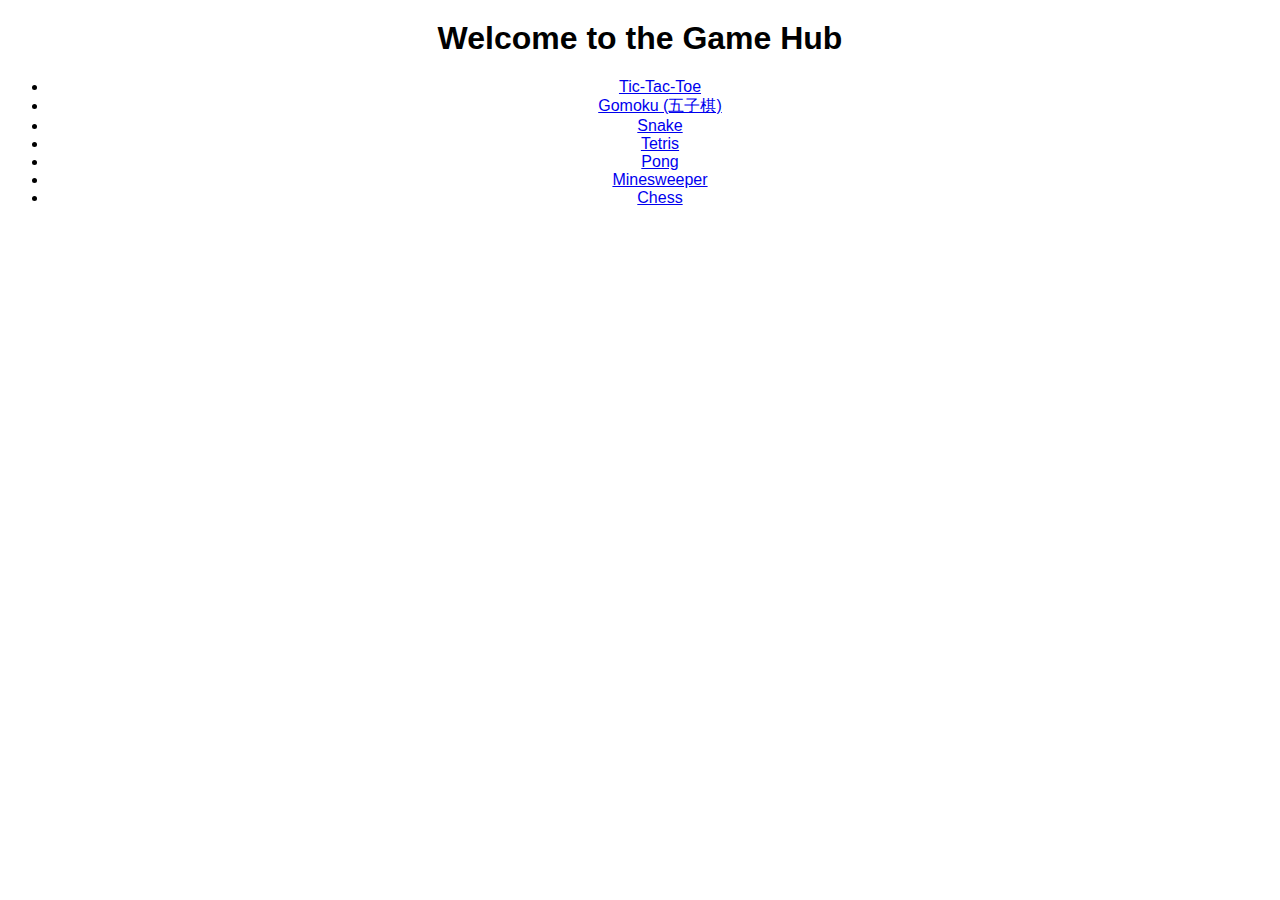
<file: index.html>
<!DOCTYPE html>
<html lang="en">
<head>
    <meta charset="UTF-8">
    <title>Game Hub</title>
    <link rel="stylesheet" href="styles.css">
</head>
<body>
    <h1>Welcome to the Game Hub</h1>
    <ul>
        <li><a href="tic-tac-toe.html">Tic-Tac-Toe</a></li>
        <li><a href="gomoku.html">Gomoku (五子棋)</a></li>
        <li><a href="snake.html">Snake</a></li>
        <li><a href="tetris.html">Tetris</a></li>
        <li><a href="pong.html">Pong</a></li>
        <li><a href="minesweeper.html">Minesweeper</a></li>
        <li><a href="chess.html">Chess</a></li>
    </ul>
</body>
</html>
</file>
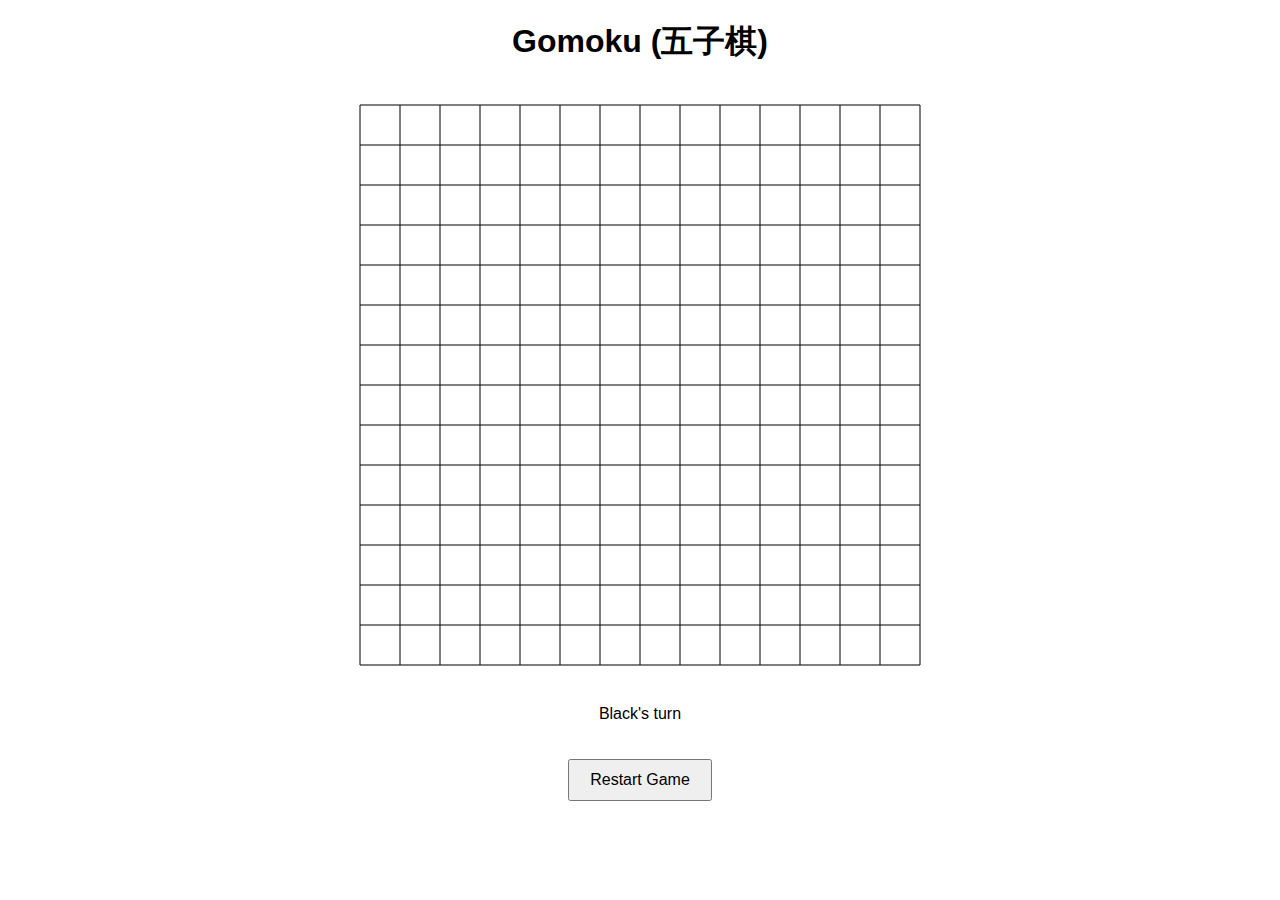
<file: gomoku.html>
<!DOCTYPE html>
<html lang="en">
<head>
    <meta charset="UTF-8">
    <title>Gomoku (五子棋)</title>
    <link rel="stylesheet" href="styles.css">
</head>
<body>
    <h1>Gomoku (五子棋)</h1>
    <canvas id="gomokuCanvas" width="600" height="600"></canvas>
    <p id="gomokuStatus"></p>
    <button id="gomokuRestart">Restart Game</button>
    <script src="scripts/gomoku.js"></script>
</body>
</html>
</file>
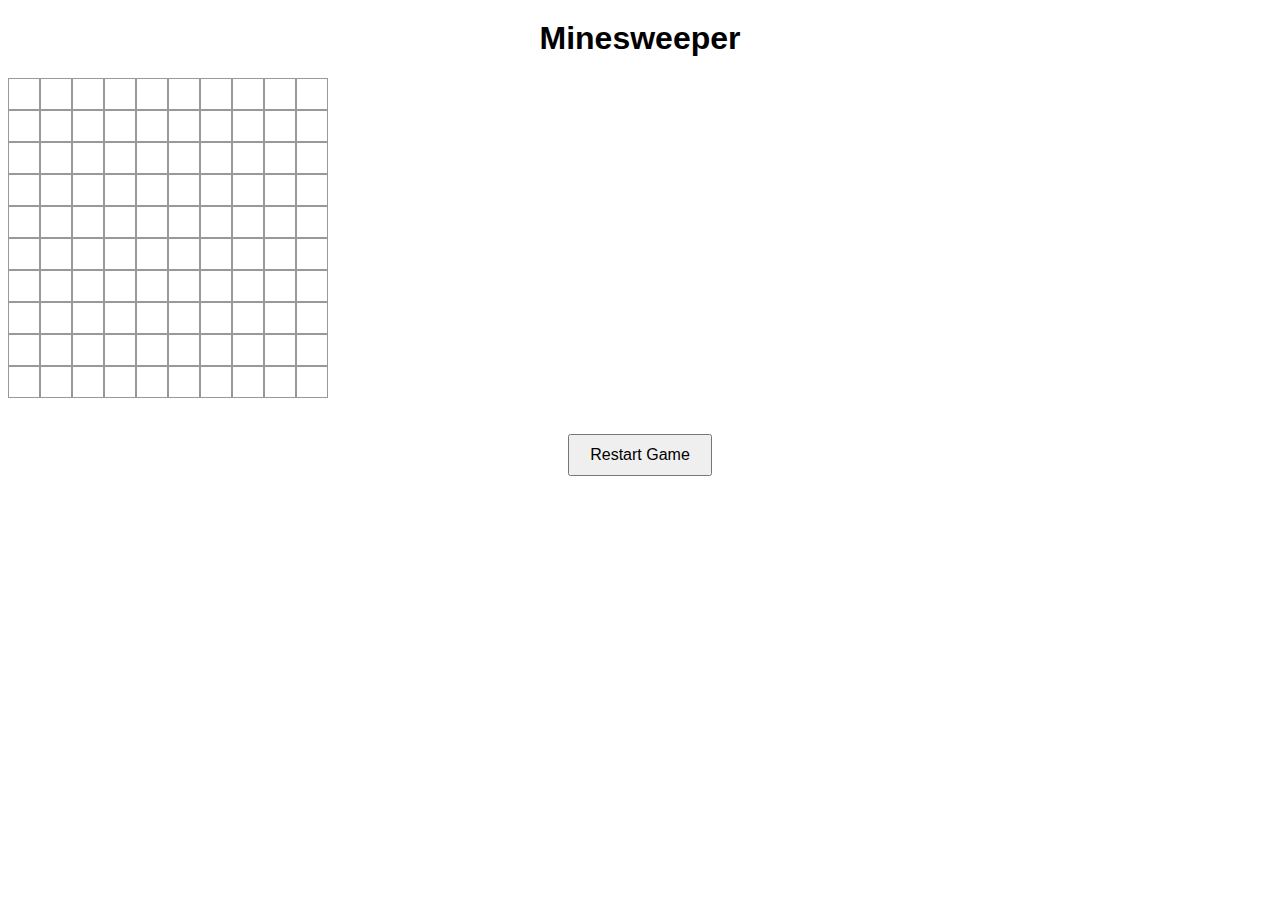
<file: minesweeper.html>
<!DOCTYPE html>
<html lang="en">
<head>
    <meta charset="UTF-8">
    <title>Minesweeper</title>
    <link rel="stylesheet" href="styles.css">
</head>
<body>
    <h1>Minesweeper</h1>
    <div id="minesweeperGame"></div>
    <p id="minesweeperStatus"></p>
    <button id="minesweeperRestart">Restart Game</button>
    <script src="scripts/minesweeper.js"></script>
</body>
</html>
</file>
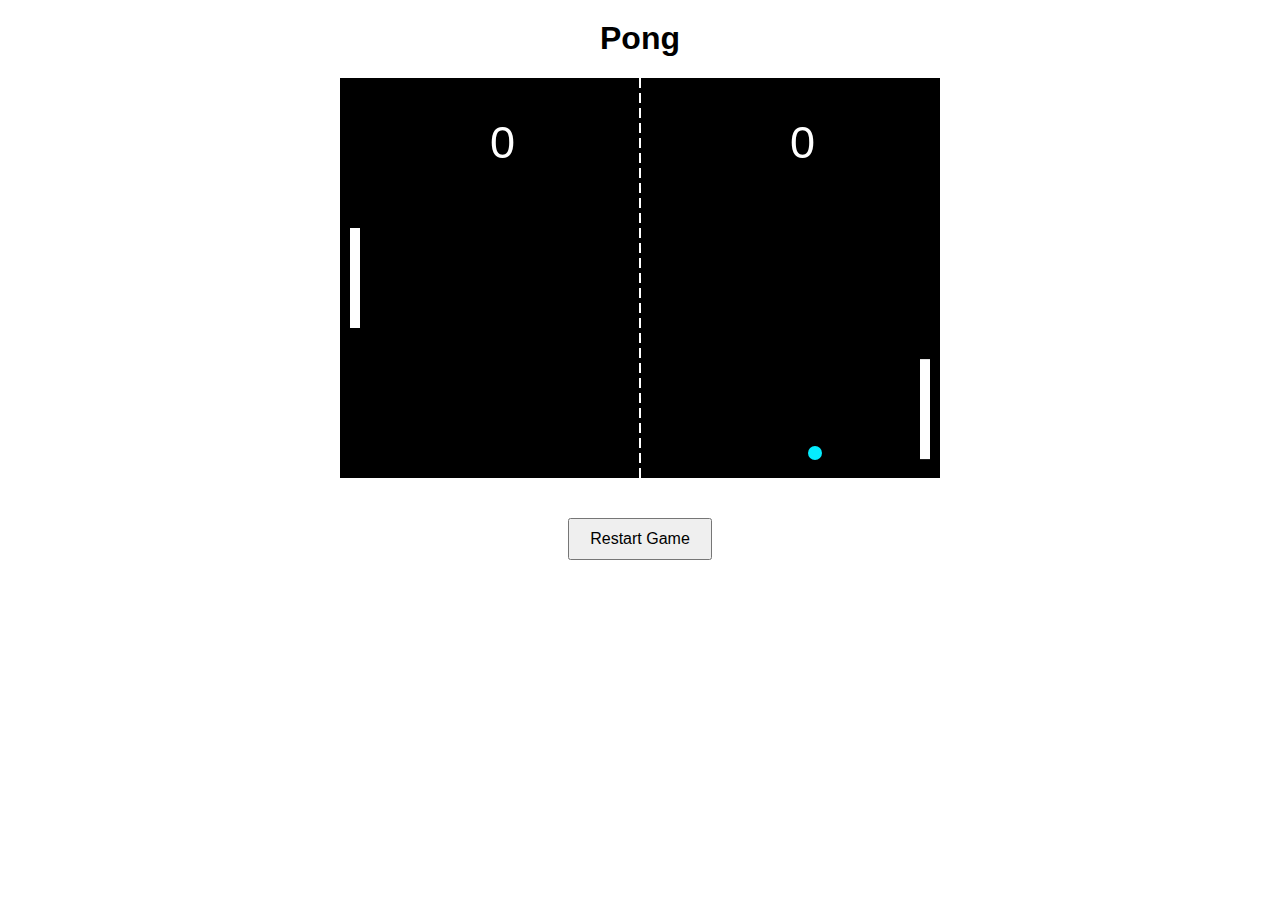
<file: pong.html>
<!DOCTYPE html>
<html lang="en">
<head>
    <meta charset="UTF-8">
    <title>Pong</title>
    <link rel="stylesheet" href="styles.css">
</head>
<body>
    <h1>Pong</h1>
    <canvas id="pongCanvas" width="600" height="400"></canvas>
    <p id="pongStatus"></p>
    <button id="pongRestart">Restart Game</button>
    <script src="scripts/pong.js"></script>
</body>
</html>
</file>
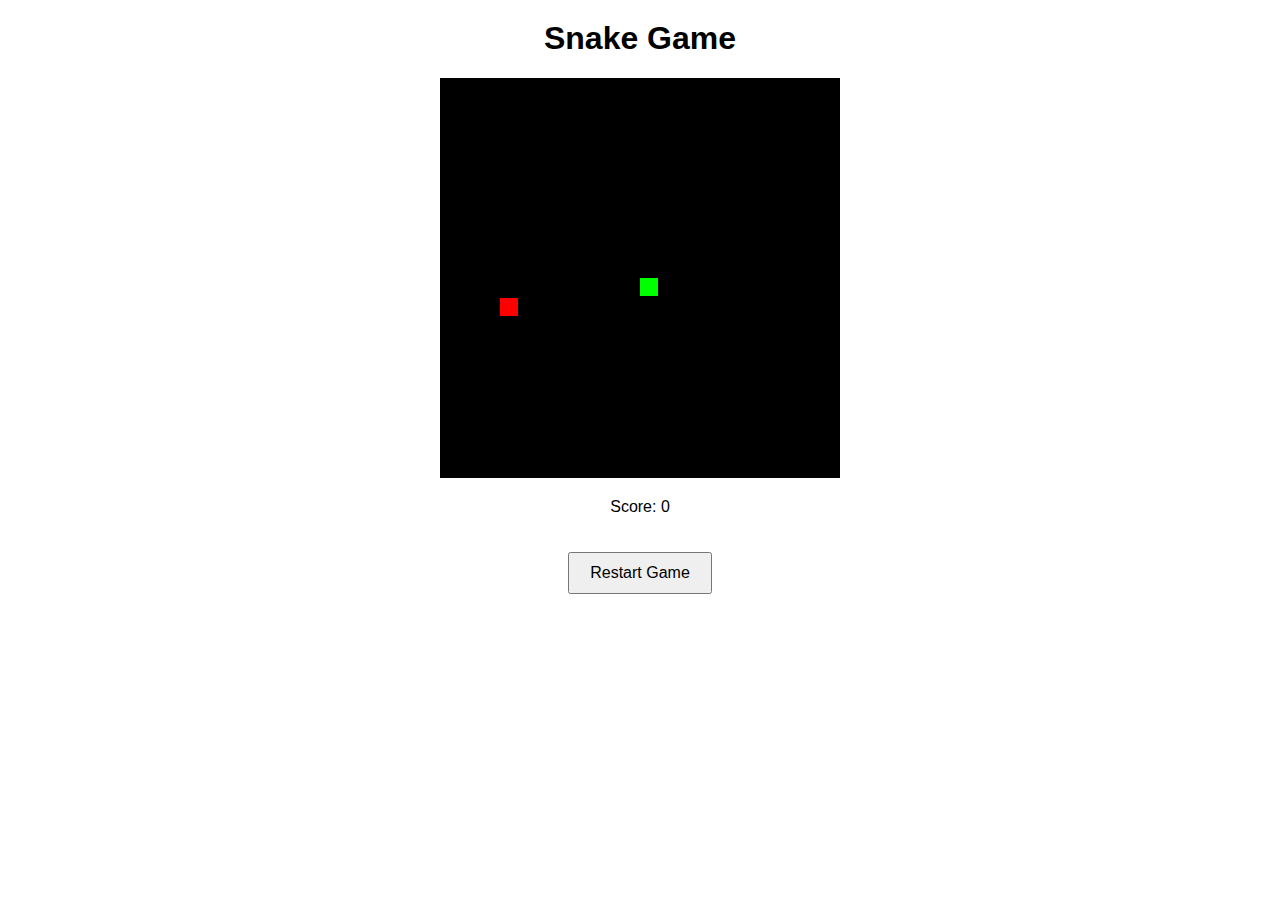
<file: snake.html>
<!DOCTYPE html>
<html lang="en">
<head>
    <meta charset="UTF-8">
    <title>Snake Game</title>
    <link rel="stylesheet" href="styles.css">
</head>
<body>
    <h1>Snake Game</h1>
    <canvas id="gameCanvas" width="400" height="400"></canvas>
    <p id="snakeStatus"></p>
    <button id="snakeRestart">Restart Game</button>
    <script src="scripts/snake.js"></script>
</body>
</html>
</file>
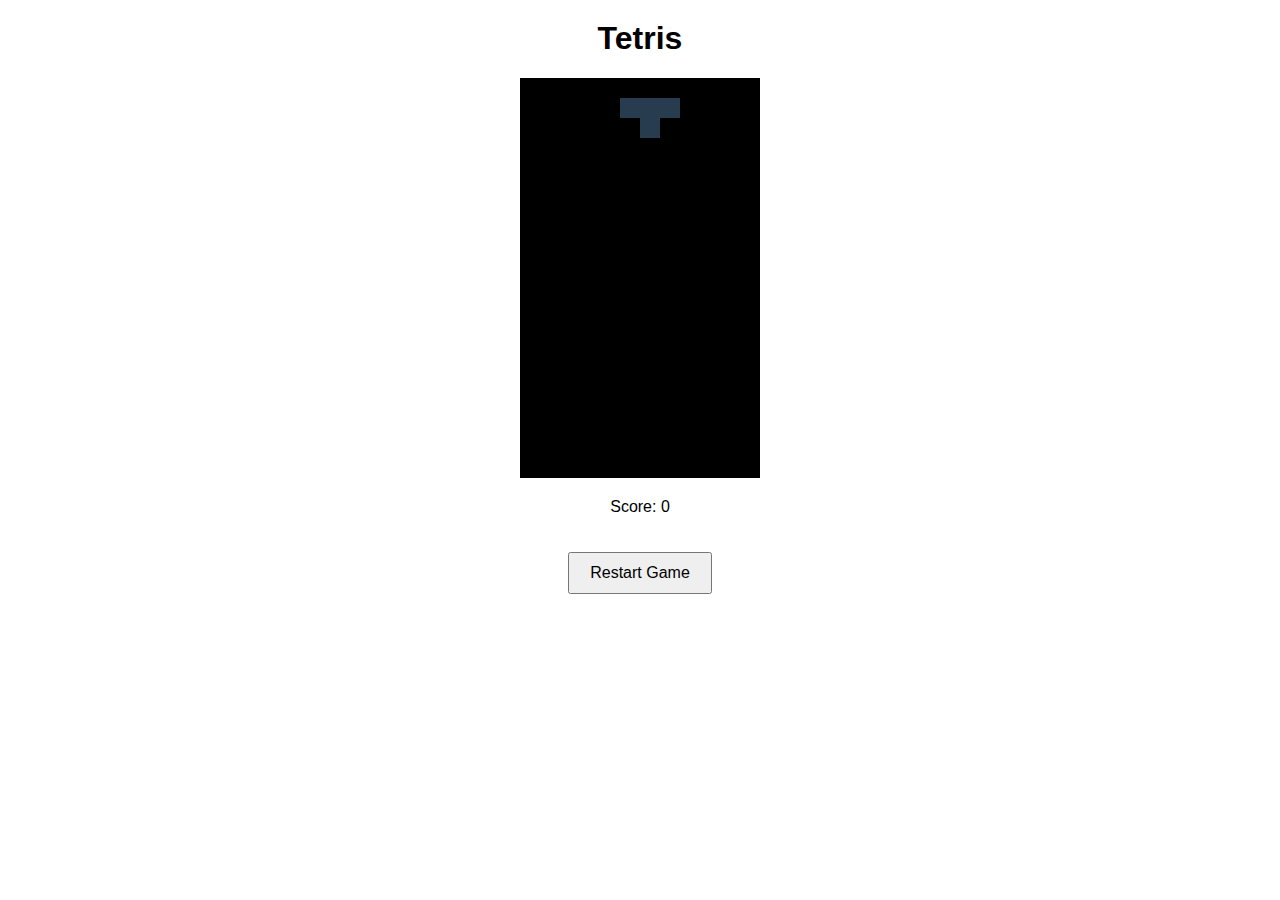
<file: tetris.html>
<!DOCTYPE html>
<html lang="en">
<head>
    <meta charset="UTF-8">
    <title>Tetris</title>
    <link rel="stylesheet" href="styles.css">
</head>
<body>
    <h1>Tetris</h1>
    <canvas id="tetrisCanvas" width="240" height="400"></canvas>
    <p id="tetrisStatus"></p>
    <button id="tetrisRestart">Restart Game</button>
    <script src="scripts/tetris.js"></script>
</body>
</html>
</file>
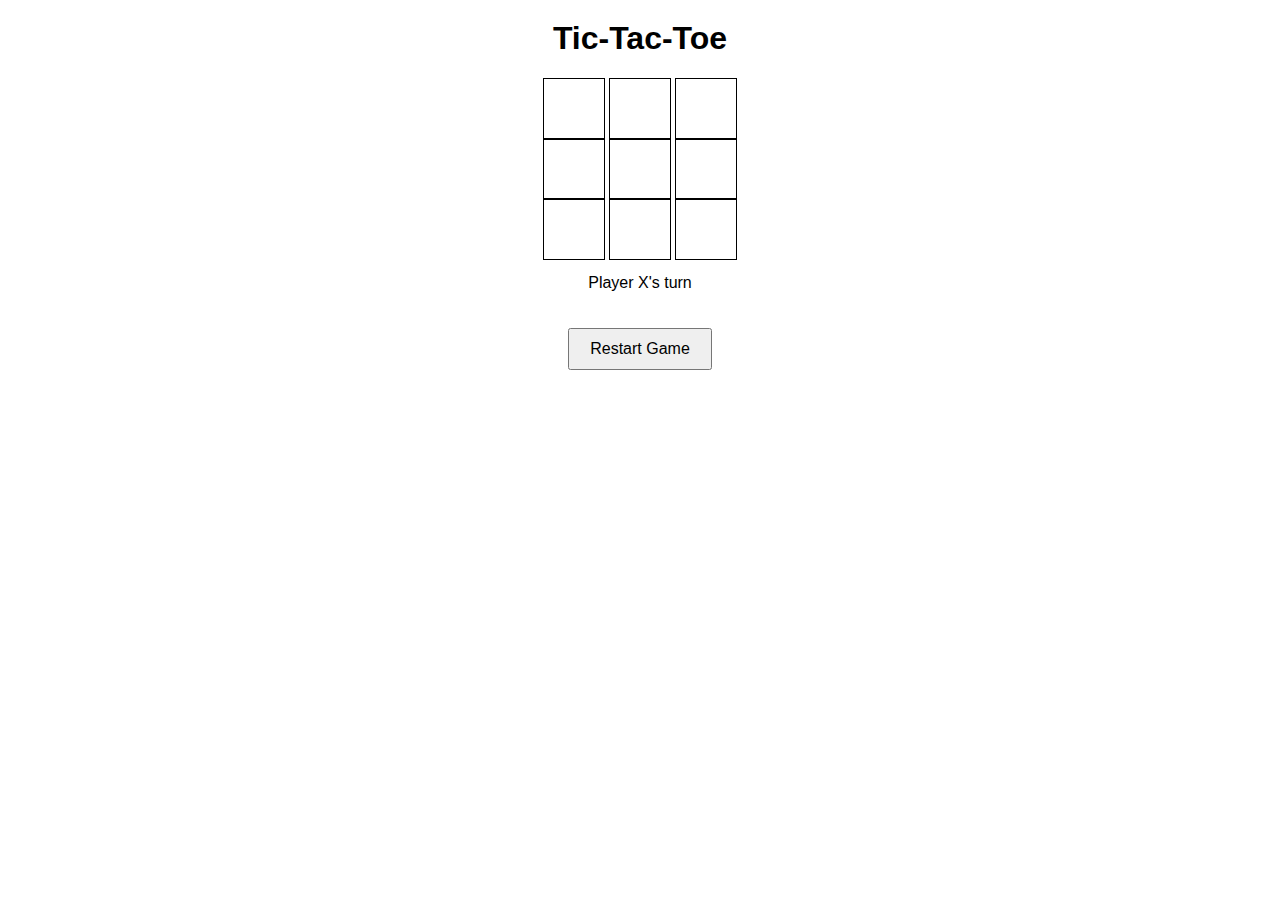
<file: tic-tac-toe.html>
<!DOCTYPE html>
<html lang="en">
<head>
    <meta charset="UTF-8">
    <title>Tic-Tac-Toe</title>
    <link rel="stylesheet" href="styles.css">
</head>
<body>
    <h1>Tic-Tac-Toe</h1>
    <div id="game">
        <div class="row">
            <div class="cell" data-index="0"></div>
            <div class="cell" data-index="1"></div>
            <div class="cell" data-index="2"></div>
        </div>
        <div class="row">
            <div class="cell" data-index="3"></div>
            <div class="cell" data-index="4"></div>
            <div class="cell" data-index="5"></div>
        </div>
        <div class="row">
            <div class="cell" data-index="6"></div>
            <div class="cell" data-index="7"></div>
            <div class="cell" data-index="8"></div>
        </div>
    </div>
    <p id="status"></p>
    <button id="restart">Restart Game</button>
    <script src="scripts/tic-tac-toe.js"></script>
</body>
</html>
</file>
<file: styles.css>
body {
    font-family: Arial, sans-serif;
    text-align: center;
}

h1 {
    margin-top: 20px;
}

#game, canvas {
    margin: 0 auto;
}

.cell {
    width: 60px;
    height: 60px;
    border: 1px solid #000;
    display: inline-block;
    font-size: 48px;
    line-height: 60px;
    text-align: center;
    cursor: pointer;
}

.row {
    height: 60px;
}

button {
    margin-top: 20px;
    padding: 10px 20px;
    font-size: 16px;
}


body {
    font-family: Arial, sans-serif;
    text-align: center;
}

#chessBoard {
    margin: 20px auto;
}

#chessStatus {
    font-size: 18px;
    margin-top: 10px;
}

button {
    margin-top: 20px;
    padding: 10px 20px;
    font-size: 16px;
}

.minesweeper-row {
    display: flex;
}

.minesweeper-cell {
    width: 30px;
    height: 30px;
    border: 1px solid #999;
    display: flex;
    align-items: center;
    justify-content: center;
    cursor: pointer;
    user-select: none;
    font-size: 18px;
}

.minesweeper-cell.revealed {
    background-color: #ddd;
    cursor: default;
}
</file>
